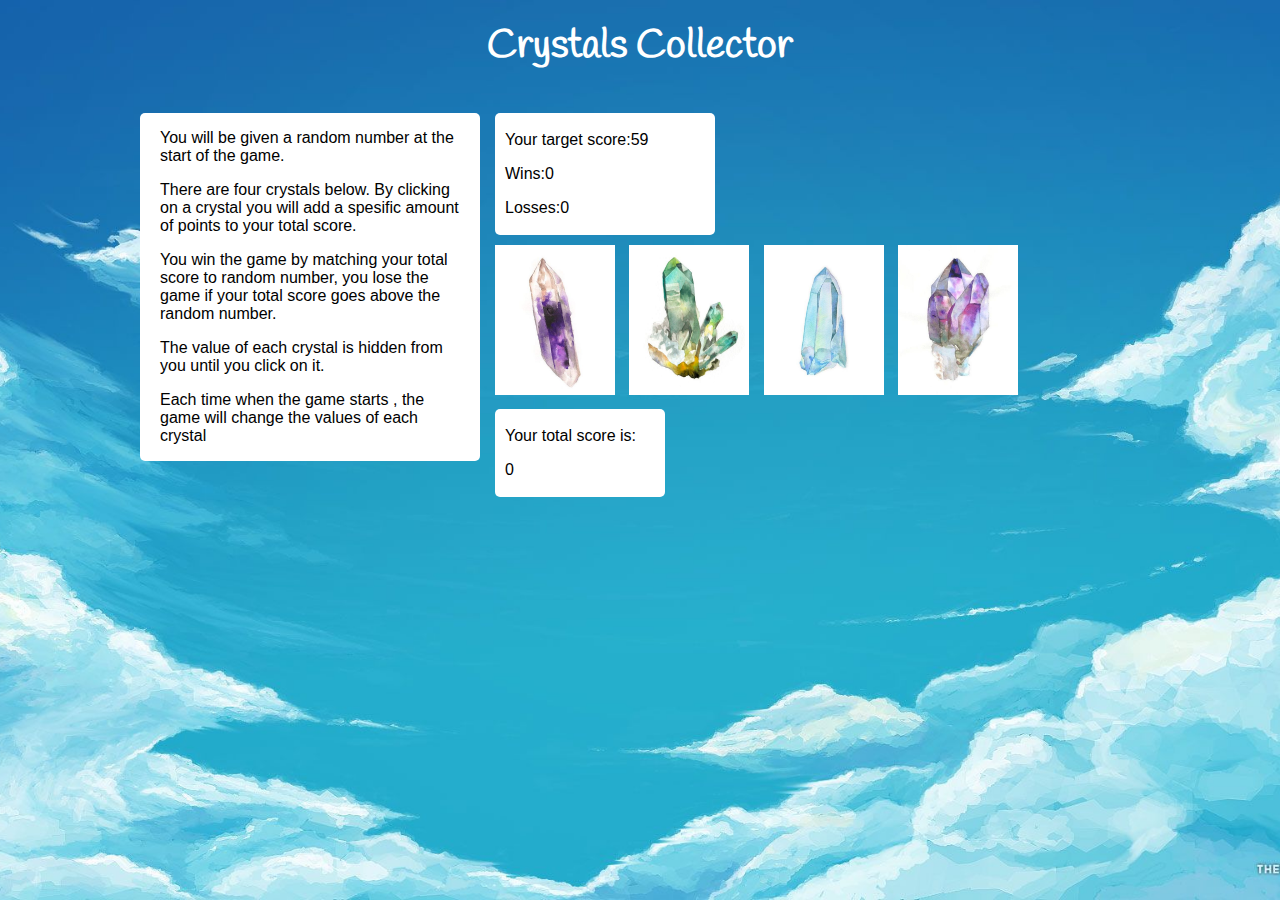
<file: index.html>
<!DOCTYPE html>
<html lang="en">
<head>
    <meta charset="UTF-8">
    <meta name="viewport" content="width=device-width, initial-scale=1.0">
    <meta http-equiv="X-UA-Compatible" content="ie=edge">
    <link href="https://fonts.googleapis.com/css?family=Handlee&display=swap" rel="stylesheet">
    <link rel="stylesheet" href="./assets/css/style.css">
    <title>CrystalsCollector</title>
</head>
<body>
    <h1>Crystals Collector</h1> 
    <div class="container">
        <div class="paragraph">
            <p>You will be given a random number at the start of the game.</p>
            <p>There are four crystals below. By clicking on a crystal you will add a spesific amount of points to your total score.</p>
            <p>You win the game by matching your total score to random number, you lose the game if your total score goes above the random number.</p>
            <p>The value of each crystal is  hidden from you until you click on it.</p>
            <p>Each time when the game starts , the game will change the values of each crystal</p>
        </div>

        <div class="right">
            <div class="target">
                <p class="win-lose"></p>
                <p >Your target score:<span class="target-score"></span></p>
                <p>Wins:<span class="wins">0</span></p>
                <p>Losses:<span class="losses">0</span></p>
            </div>
            <div id="pictures">
                <img class="vl" src="./assets/images/1.jpg" alt="">
                <img class="vl" src="./assets/images/2.jpg" alt="">
                <img class="vl" src="./assets/images/3.jpg" alt="">
                <img class="vl" src="./assets/images/4.jpg" alt="">
            </div>
            <div class="score">
                <p>Your total score is:</p>
                <p class="total-score">0</p>
            </div>
        </div>
        <div class="clear"></div>
    </div>
<script type="text/javascript" src="https://cdnjs.cloudflare.com/ajax/libs/jquery/3.2.1/jquery.min.js"></script>
<script text="text/javascript" src="./assets/javascript/game.js">
</script>
</body>
</html>
</file>
<file: assets/css/style.css>
html { 
    background: 
    /* linear-gradient(
        rgba(255, 255, 255, 0.1),
        rgba(255, 255, 255, 0.1)
        ), */
    url(../images/cc.jpg) no-repeat center center fixed; 
    -webkit-background-size: cover;
    -moz-background-size: cover;
    -o-background-size: cover;
    background-size: cover;
}

body {
    margin: 0;
    padding: 0;
    font-family: 'Lucida Sans', 'Lucida Sans Regular', 'Lucida Grande', 'Lucida Sans Unicode', Geneva, Verdana, sans-serif;
}

h1{
    font-family: 'Handlee', cursive;
    color: #ffff;
    text-align: center;
    padding: 10px;
    font-size: 40px;
    margin: 10px auto;
   
}
img {
    max-width: 20%;
    margin-right: 10px;
}

.container {
    max-width: 1000px;
    width: 100%;
    padding: 10px;
    margin: 10px auto;
    height: auto;
}

.paragraph {
    background: #ffff;
    padding: 0 20px;
    margin: 10px 0;
    float: left;
    max-width: 30%;
    border-radius: 5px;
}

.right {
    float: left;
    max-width: 60%;
    padding: 0 15px;
}

.clear {
    clear: both;
}

.target {
    max-width: 200px;
    margin: 10px 0;
    padding: 2px 10px;
    background: #ffff;
    color: black;
    border-radius: 5px;
}

.score {
    max-width: 150px;
    margin: 10px 0;
    padding: 2px 10px;
    background: #ffff;
    color: black;
    border-radius: 5px;
}

@media screen and (max-width: 768px){
    img {
        max-width: 22%;
    }
    .paragraph {
        max-width: 90%;
    }
    .right {
        max-width: 90%;
    }
}

@media screen and (max-width: 640px){
    img {
        max-width: 35%;
    }
    .container{
        width: 95%;
    }
}
</file>
